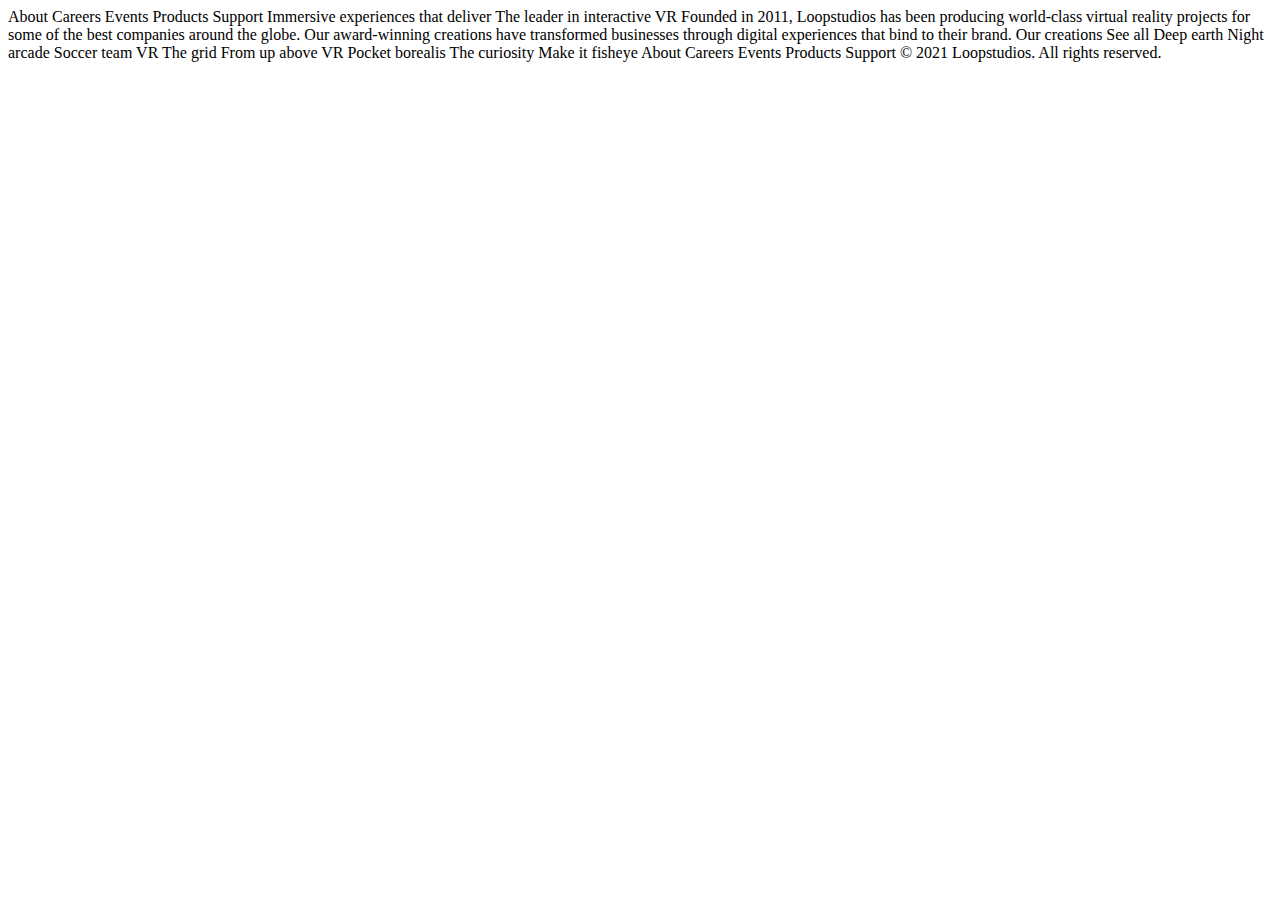
<file: archivos-iniciales/index.html>
<!DOCTYPE html>
<html lang="en">
<head>
    <meta charset="UTF-8">
    <meta http-equiv="X-UA-Compatible" content="IE=edge">
    <meta name="viewport" content="width=device-width, initial-scale=1.0">
    <link rel="icon" type="image/png" sizes="32x32" href="./images/favicon-32x32.png">
    <title>Frontend Mentor | Loopstudios landing page</title>
    <link rel="stylesheet" href="https://cdn.jsdelivr.net/npm/bootstrap-icons@1.10.2/font/bootstrap-icons.css">
    <link rel="stylesheet" href="./css/main.css">
</head>
<body>

  About
  Careers
  Events
  Products
  Support

  Immersive experiences that deliver

  The leader in interactive VR

  Founded in 2011, Loopstudios has been producing world-class virtual reality 
  projects for some of the best companies around the globe. Our award-winning 
  creations have transformed businesses through digital experiences that bind 
  to their brand.

  Our creations

  See all

  Deep earth
  Night arcade
  Soccer team VR
  The grid
  From up above VR
  Pocket borealis
  The curiosity
  Make it fisheye

  About
  Careers
  Events
  Products
  Support

  © 2021 Loopstudios. All rights reserved.
        

</body>
</html>
</file>
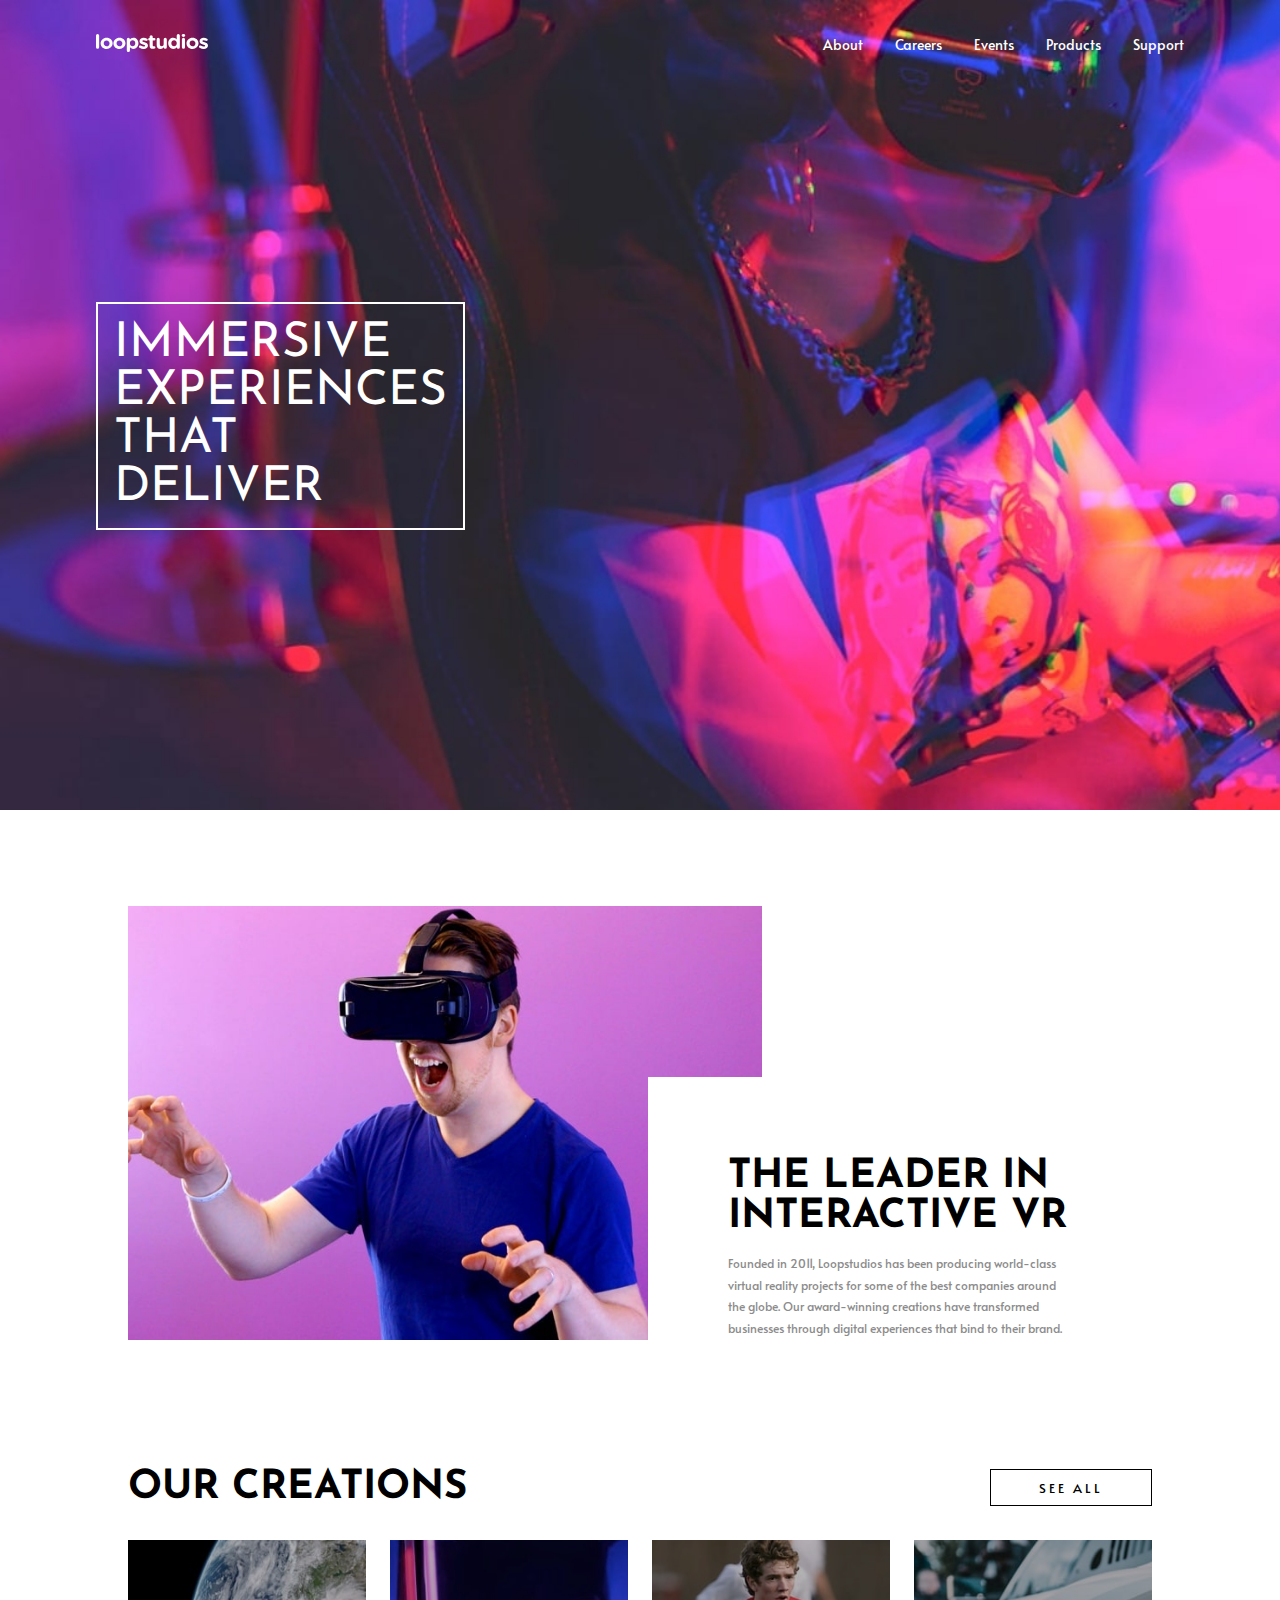
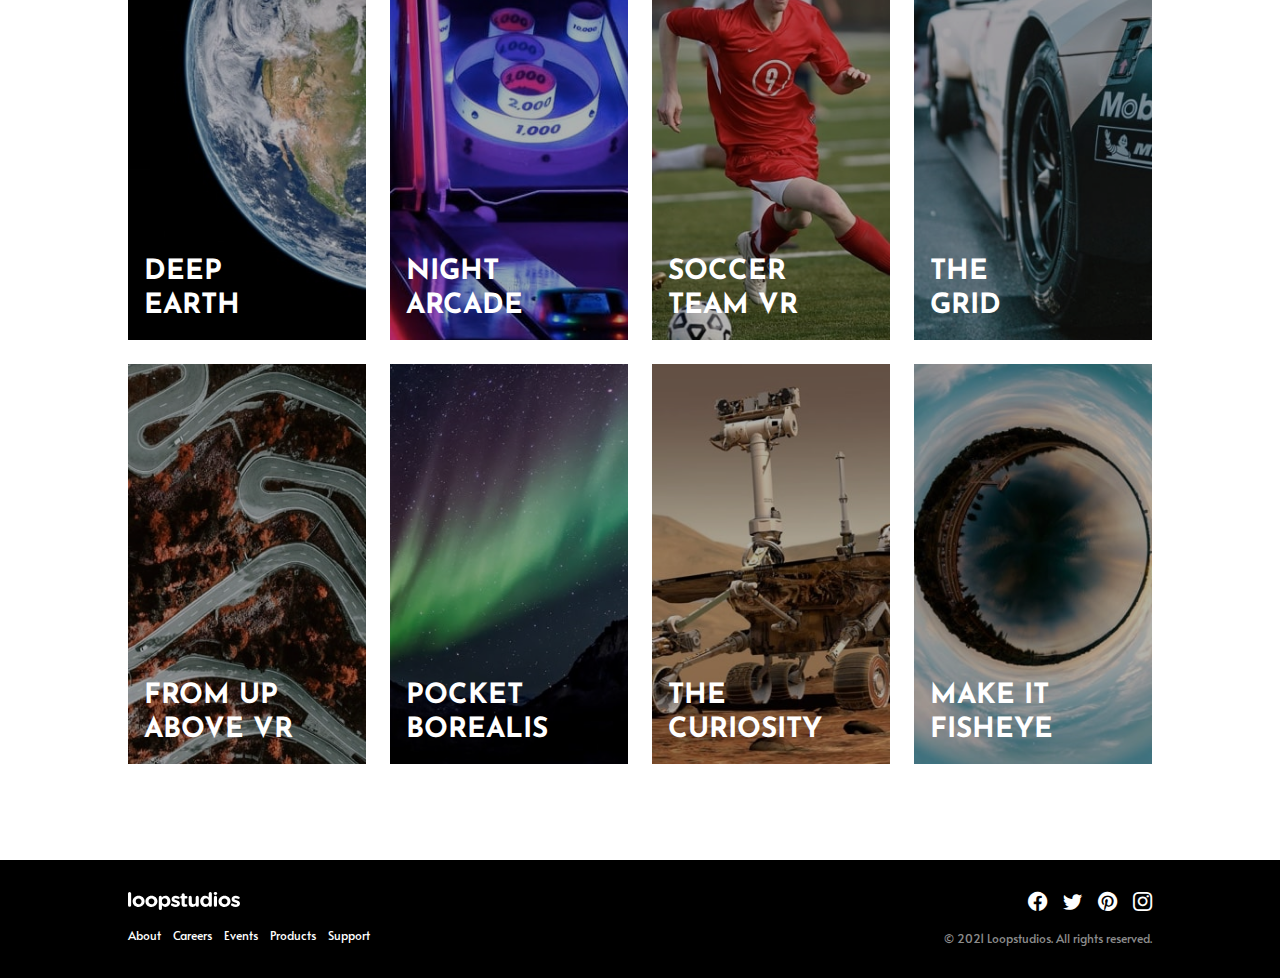
<file: resultado-final/index.html>
<!DOCTYPE html>
<html lang="en">
<head>
    <meta charset="UTF-8">
    <meta http-equiv="X-UA-Compatible" content="IE=edge">
    <meta name="viewport" content="width=device-width, initial-scale=1.0">
    <link rel="icon" type="image/png" sizes="32x32" href="./images/favicon-32x32.png">
    <title>Frontend Mentor | Loopstudios landing page</title>
    <link rel="stylesheet" href="https://cdn.jsdelivr.net/npm/bootstrap-icons@1.10.2/font/bootstrap-icons.css">
    <link rel="stylesheet" href="./css/main.css">
</head>
<body>

    <div class="hero">
        <header class="header">
            <img class="logo" src="./images/logo.svg" alt="Logo">
            <button class="open-menu" id="open-menu">
                <i class="bi bi-list"></i>
            </button>
            <div class="mobile-menu disabled" id="mobile-menu">
                <div class="mobile-menu__header">
                    <img class="logo" src="./images/logo.svg" alt="Logo">
                    <button class="close-menu" id="close-menu">
                        <i class="bi bi-x"></i>
                    </button>
                </div>
                <nav class="mobile-menu__nav">
                    <ul>
                        <li><a href="#">About</a></li>
                        <li><a href="#">Careers</a></li>
                        <li><a href="#">Events</a></li>
                        <li><a href="#">Products</a></li>
                        <li><a href="#">Support</a></li>
                    </ul>
                </nav>
            </div>
            <nav class="desktop-menu">
                <ul>
                    <li><a href="#">About</a></li>
                    <li><a href="#">Careers</a></li>
                    <li><a href="#">Events</a></li>
                    <li><a href="#">Products</a></li>
                    <li><a href="#">Support</a></li>
                </ul>
            </nav>
        </header>
        <div class="hero__content">
            <p>Immersive<br>experiences<br>that<br>deliver</p>
        </div>
    </div>
    <main>
        <div class="intro">
            <img src="./images/desktop/image-interactive.jpg" alt="">
            <div class="intro__info">
                <h2>The leader in interactive VR</h2>
                <p>Founded in 2011, Loopstudios has been producing world-class virtual reality projects for some of the best companies around the globe. Our award-winning creations have transformed businesses through digital experiences that bind to their brand.</p>
            </div>
        </div>
        <div class="creations">
            <div class="creations__header">
                <h2>Our creations</h2>
                <button class="btn btn-desktop">See all</button>
            </div>
            <div class="creations__grid">
                <div><h2>Deep<br>Earth</h2></div>
                <div><h2>Night<br>arcade</h2></div>
                <div><h2>Soccer<br>team VR</h2></div>
                <div><h2>The<br>grid</h2></div>
                <div><h2>From up<br>above VR</h2></div>
                <div><h2>Pocket<br>borealis</h2></div>
                <div><h2>The<br>curiosity</h2></div>
                <div><h2>Make it<br>fisheye</h2></div>
            </div>
            <button class="btn btn-mobile">See all</button>
        </div>
    </main>
    <footer class="footer">
        <div class="logo-menu">
            <img class="logo" src="./images/logo.svg" alt="Logo">
            <nav class="footer-menu">
                <ul>
                    <li><a href="#">About</a></li>
                    <li><a href="#">Careers</a></li>
                    <li><a href="#">Events</a></li>
                    <li><a href="#">Products</a></li>
                    <li><a href="#">Support</a></li>
                </ul>
            </nav>
        </div>
        <div class="icons-copyright">
            <div class="icons">
                <i class="bi bi-facebook"></i>
                <i class="bi bi-twitter"></i>
                <i class="bi bi-pinterest"></i>
                <i class="bi bi-instagram"></i>
            </div>
            <p class="copyright">© 2021 Loopstudios. All rights reserved.</p>
        </div>
    </footer>
        
    <script src="./js/main.js"></script>
</body>
</html>
</file>
<file: archivos-iniciales/css/main.css>
@import url('https://fonts.googleapis.com/css2?family=Alata&family=Josefin+Sans:wght@300&display=swap');

:root {
    /* Colores */
    --black: hsl(0, 0%, 0%);
    --white: hsl(0, 0%, 100%);
    --gray: hsl(0, 0%, 55%);
    --dark-gray: hsl(0, 0%, 41%);

    /* Tipografías */
    --text: 'Alata', sans-serif;
    --titles: 'Josefin Sans', sans-serif;
}
</file>
<file: resultado-final/css/main.css>
@import url('https://fonts.googleapis.com/css2?family=Alata&family=Josefin+Sans:wght@300&display=swap');

:root {
    /* Colores */
    --black: hsl(0, 0%, 0%);
    --white: hsl(0, 0%, 100%);
    --gray: hsl(0, 0%, 55%);
    --dark-gray: hsl(0, 0%, 41%);

    /* Tipografías */
    --text: 'Alata', sans-serif;
    --titles: 'Josefin Sans', sans-serif;
}

* {
    margin: 0;
    padding: 0;
    box-sizing: border-box;
}

a {
    text-decoration: none;
}

p,
.btn {
    font-family: var(--text);
}

h2,
.hero__content p,
.mobile-menu__nav {
    font-family: var(--titles);
    text-transform: uppercase;
}

.mobile-menu,
.desktop-menu {
    display: none;
}

.hero {
    background-image: url("../images/mobile/image-hero.jpg");
    background-size: cover;
    min-height: 80vh;
    padding: 2rem 1rem;
    display: flex;
    flex-direction: column;
}

.header {
    display: flex;
    justify-content: space-between;
    align-items: center;
}

.logo {
    width: 7rem;
}

.open-menu,
.close-menu {
    border: 0;
    background-color: transparent;
    color: var(--white);
    font-size: 1.5rem;
    cursor: pointer;
}

.hero__content {
    flex-grow: 1;
    display: flex;
    align-items: center;
}

.hero__content p {
    color: white;
    font-size: 2rem;
    border: 2px solid var(--white);
    padding: 1rem;
}

.mobile-menu {
    display: flex;
    flex-direction: column;
    background-color: var(--black);
    position: fixed;
    inset: 0;
    padding: 2rem;
}

.mobile-menu__header {
    display: flex;
    justify-content: space-between;
    align-items: center;
}

.mobile-menu__nav {
    flex-grow: 1;
    display: flex;
    align-items: center;
}

.mobile-menu__nav ul {
    list-style-type: none;
    display: flex;
    flex-direction: column;
    gap: 1rem;
}

.mobile-menu__nav ul li a {
    color: var(--white);
    font-size: 1.5rem;
}


main {
    padding: 3rem 1.5rem;
    display: flex;
    flex-direction: column;
    gap: 3rem;
}

.intro {
    display: flex;
    flex-direction: column;
    gap: 1rem;
}

.intro__info {
    text-align: center;
    display: flex;
    flex-direction: column;
    gap: 1rem;
}

.intro__info p {
    font-size: .75rem;
    color: var(--gray);
    line-height: 1.8;
}

.creations {
    display: flex;
    flex-direction: column;
    align-items: center;
    gap: 2rem;
}

.creations > h2 {
    text-align: center;
}

.creations__grid {
    display: flex;
    flex-direction: column;
    gap: 1rem;
    width: 100%;
}

.creations__grid > div {
    background-size: cover;
    height: 6rem;
    padding: 1rem;
    display: flex;
    align-items: end;
    position: relative;
    isolation: isolate;
}

.creations__grid > div::before {
    content: '';
    position: absolute;
    inset: 0;
    background-color: rgba(0, 0, 0, .3);
    z-index: -1;
}

.creations__grid > div > h2 {
    color: var(--white);
    font-size: 1.1rem;
    line-height: 1.2;
}

.creations__grid > div:nth-child(1) {
    background-image: url("../images/mobile/image-deep-earth.jpg");
}

.creations__grid > div:nth-child(2) {
    background-image: url("../images/mobile/image-night-arcade.jpg");
}

.creations__grid > div:nth-child(3) {
    background-image: url("../images/mobile/image-soccer-team.jpg");
}

.creations__grid > div:nth-child(4) {
    background-image: url("../images/mobile/image-grid.jpg");
}

.creations__grid > div:nth-child(5) {
    background-image: url("../images/mobile/image-from-above.jpg");
}

.creations__grid > div:nth-child(6) {
    background-image: url("../images/mobile/image-pocket-borealis.jpg");
}

.creations__grid > div:nth-child(7) {
    background-image: url("../images/mobile/image-curiosity.jpg");
}

.creations__grid > div:nth-child(8) {
    background-image: url("../images/mobile/image-fisheye.jpg");
}

.btn {
    border: 1px solid var(--black);
    width: max-content;
    padding: .5rem 3rem;
    text-transform: uppercase;
    background-color: transparent;
    cursor: pointer;
    letter-spacing: 3px;
}

.btn-desktop {
    display: none;
}

.footer {
    background-color: var(--black);
    display: flex;
    flex-direction: column;
    gap: 2rem;
    color: var(--white);
    padding: 2rem;
    text-align: center;
}

.logo-menu,
.icons-copyright {
    display: flex;
    flex-direction: column;
    gap: 1rem;
    align-items: center;
}

.footer-menu ul {
    list-style-type: none;
    display: flex;
    flex-direction: column;
    gap: .75rem;
}

.footer-menu ul li a {
    font-family: var(--text);
    color: var(--white);
    font-size: .75rem;
}

.icons {
    display: flex;
    gap: 1rem;
    font-size: 1.2rem;
}

.copyright {
    color: var(--gray);
    font-size: .75rem;
}

@media screen and (min-width: 800px) {
    .hero {
        background-image: url("../images/desktop/image-hero.jpg");
        padding: 2rem 6rem;
        min-height: 90vh;
    }
    
    .hero__content p {
        font-size: 3rem;
    }

    .open-menu {
        display: none;
    }

    .desktop-menu {
        display: block;
    }

    .desktop-menu ul {
        list-style-type: none;
        display: flex;
        gap: 2rem;
        font-family: var(--text);
    }

    .desktop-menu ul li a {
        color: var(--white);
        font-size: .9rem;
    }

    main {
        padding: 6rem 8rem;
    }

    .intro {
        display: grid;
        grid-template-columns: repeat(8, 1fr);
        margin-bottom: 5rem;
    }

    .intro > img {
        max-width: 100%;
        grid-column: 1/6;
        grid-row: 1/3;
    }

    .intro__info {
        grid-column: 5/9;
        grid-row: 2/3;
        background-color: var(--white);
        padding: 5rem;
        padding-bottom: 0;
        text-align: left;
    }

    .intro__info h2,
    .creations h2 {
        font-size: 2.5rem;
    }

    .btn-mobile {
        display: none;
    }

    .btn-desktop {
        display: block;
    }

    .creations__header {
        display: flex;
        justify-content: space-between;
        width: 100%;
        align-items: center;
    }

    .creations__grid {
        display: grid;
        grid-template-columns: repeat(4, 1fr);
        gap: 1.5rem;
    }

    .creations__grid > div {
        height: 25rem;
    }

    .creations__grid > div > h2 {
        font-size: 1.75rem;
    }

    .creations__grid > div:nth-child(1) {
        background-image: url("../images/desktop/image-deep-earth.jpg");
    }
    
    .creations__grid > div:nth-child(2) {
        background-image: url("../images/desktop/image-night-arcade.jpg");
    }
    
    .creations__grid > div:nth-child(3) {
        background-image: url("../images/desktop/image-soccer-team.jpg");
    }
    
    .creations__grid > div:nth-child(4) {
        background-image: url("../images/desktop/image-grid.jpg");
    }
    
    .creations__grid > div:nth-child(5) {
        background-image: url("../images/desktop/image-from-above.jpg");
    }
    
    .creations__grid > div:nth-child(6) {
        background-image: url("../images/desktop/image-pocket-borealis.jpg");
    }
    
    .creations__grid > div:nth-child(7) {
        background-image: url("../images/desktop/image-curiosity.jpg");
    }
    
    .creations__grid > div:nth-child(8) {
        background-image: url("../images/desktop/image-fisheye.jpg");
    }


    .footer {
        flex-direction: row;
        justify-content: space-between;
        padding: 2rem 8rem;
    }
    
    .logo-menu {
        align-items: start;
    }

    .footer-menu ul {
        flex-direction: row;
    }

    .icons-copyright {
        align-items: end;
    }

}



.disabled {
    display: none;
}
</file>
